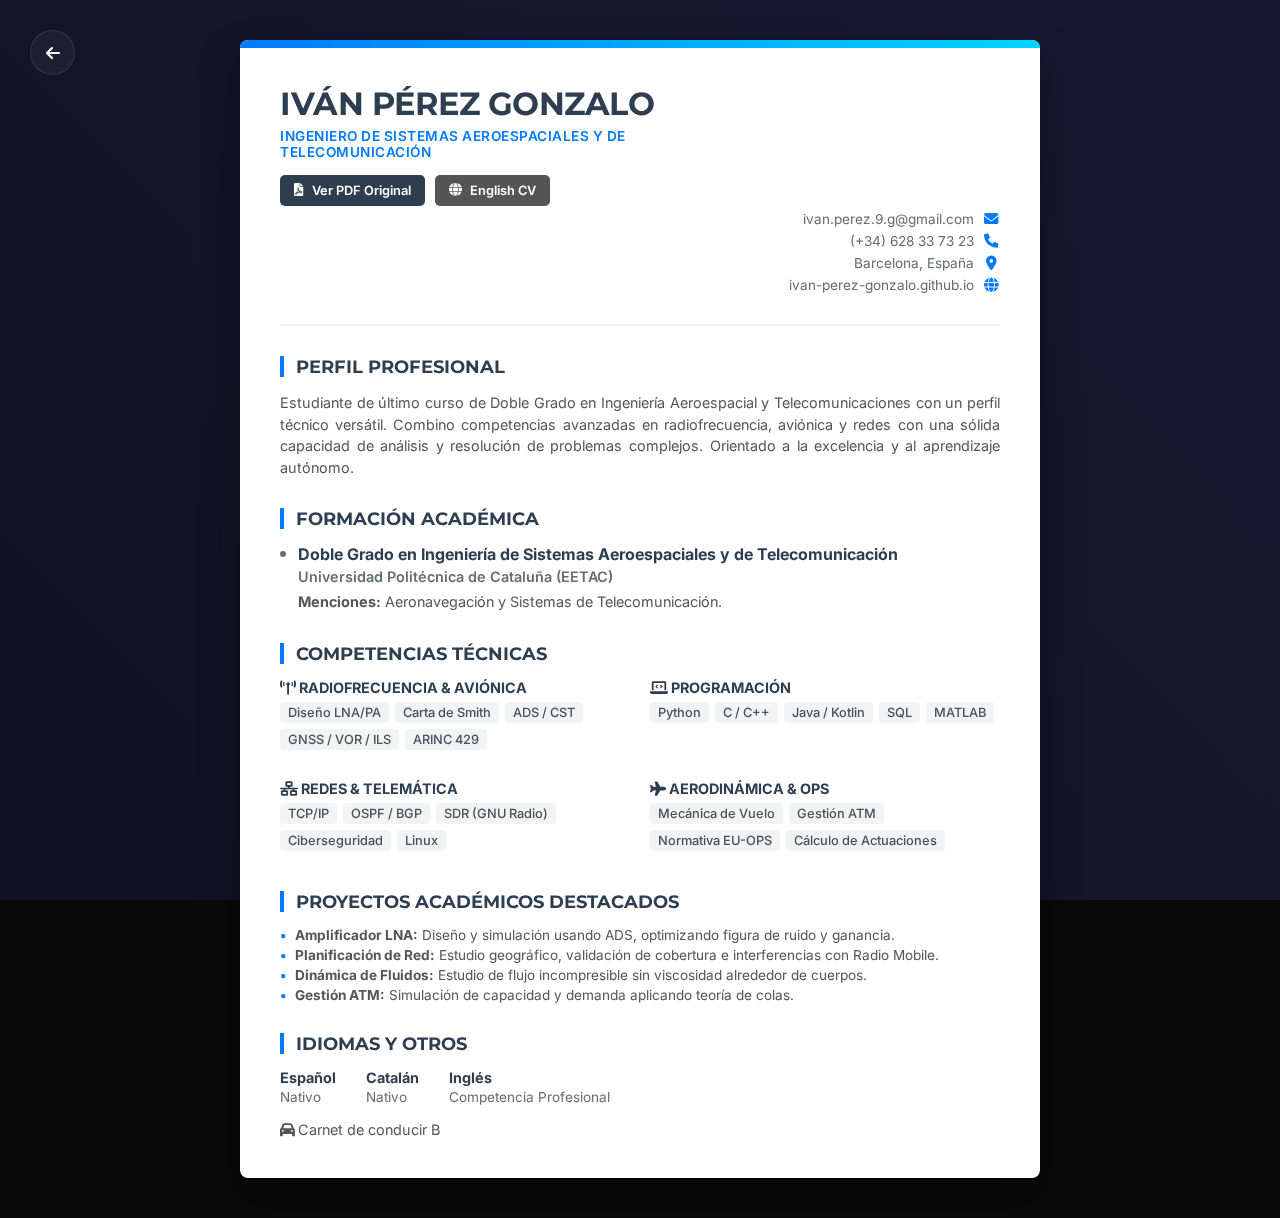
<file: curriculum.html>
<!DOCTYPE html>
<html lang="es">
<head>
    <meta charset="UTF-8">
    <meta name="viewport" content="width=device-width, initial-scale=1.0">
    <title>CV | Iván Pérez Gonzalo</title>
    
    <link href="https://fonts.googleapis.com/css2?family=Inter:wght@300;400;500;600&family=Montserrat:wght@600;700;800&family=JetBrains+Mono:wght@400&display=swap" rel="stylesheet">
    <link rel="stylesheet" href="https://cdnjs.cloudflare.com/ajax/libs/font-awesome/6.0.0-beta3/css/all.min.css">

    <style>
        /* --- VARIABLES --- */
    :root {
        --primary: #007bff;
        --dark-text: #2c3e50;
        --light-text: #636e72;
        --paper-bg: #ffffff;
        --accent: #00d4ff;
        --bg-dark: #0a0a0b;
    }
    
    * { margin: 0; padding: 0; box-sizing: border-box; }
    
    body {
        font-family: 'Inter', sans-serif;
        background-color: var(--bg-dark);
        color: var(--dark-text);
        min-height: 100vh;
        overflow-x: hidden;
    }
    
    /* Fondo Animado */
    .bg-gradient {
        position: fixed; top: 0; left: 0; width: 100%; height: 100%; z-index: -1;
        background: linear-gradient(45deg, #0a0a0b, #121225, #1a1a3a, #0f2045);
        background-size: 400% 400%; animation: gradientMove 15s ease infinite;
    }
    @keyframes gradientMove {
        0% { background-position: 0% 50%; } 50% { background-position: 100% 50%; } 100% { background-position: 0% 50%; }
    }
    
    /* Botón Volver */
    .back-btn-glass {
        position: fixed; top: 30px; left: 30px; width: 45px; height: 45px;
        background: rgba(255, 255, 255, 0.05); backdrop-filter: blur(10px);
        border: 1px solid rgba(255,255,255,0.1); border-radius: 50%;
        display: flex; align-items: center; justify-content: center;
        color: white; text-decoration: none; transition: all 0.3s ease; z-index: 100;
    }
    .back-btn-glass:hover { background: rgba(255, 255, 255, 0.2); transform: scale(1.1); }
    
    /* Contenedor Principal */
    .cv-wrapper {
        display: flex; justify-content: center; padding: 40px 15px; min-height: 100vh;
    }
    
    /* Papel Flotante (MÁS ESTRECHO PARA JUNTAR LOS CONTENIDOS) */
    .floating-paper {
        background: var(--paper-bg); 
        width: 100%; 
        max-width: 800px; /* Reducido a 800px */
        border-radius: 8px; box-shadow: 0 20px 40px rgba(0,0,0,0.4);
        position: relative; overflow: hidden; animation: floatPaper 6s ease-in-out infinite;
    }
    @keyframes floatPaper {
        0% { transform: translateY(0px); } 50% { transform: translateY(-8px); } 100% { transform: translateY(0px); }
    }
    
    .paper-header-strip { height: 8px; background: linear-gradient(90deg, var(--primary), var(--accent)); width: 100%; }
    .cv-content { padding: 40px; }
    
    /* --- CABECERA ALINEADA ARRIBA --- */
    .cv-header {
        display: flex;
        justify-content: space-between; 
        align-items: flex-start; /* CLAVE: Alinea los bloques arriba */
        border-bottom: 2px solid #f0f0f0;
        padding-bottom: 25px;
        margin-bottom: 30px;
        gap: 20px;
    }
    
    /* Bloque Izquierdo */
    .cv-title { flex: 1; }
    
    .cv-title h1 {
        font-family: 'Montserrat', sans-serif; 
        font-size: 2rem; 
        color: var(--dark-text);
        text-transform: uppercase; letter-spacing: -0.5px; margin-bottom: 5px; line-height: 1;
    }
    
    .cv-title h2 {
        font-size: 0.85rem; color: var(--primary); font-weight: 600; text-transform: uppercase;
        letter-spacing: 0.5px; margin-top: 8px; margin-bottom: 15px; max-width: 400px;
    }
    
    /* Botones */
    .cv-buttons { display: flex; gap: 10px; flex-wrap: wrap; }
    .download-btn {
        display: inline-flex; align-items: center; gap: 8px; padding: 8px 14px;
        background: var(--dark-text); color: white; text-decoration: none; border-radius: 5px;
        font-size: 0.8rem; font-weight: 600; transition: 0.3s;
    }
    .download-btn:hover { background: var(--primary); transform: translateY(-2px); }
    .download-btn.secondary { background: #555; }
    .download-btn.secondary:hover { background: var(--accent); color: black; }
    
    /* Bloque Derecho (Contacto) */
    .cv-contact-info {
        text-align: right; font-size: 0.85rem; color: var(--light-text);
        min-width: 220px;
        margin-top: 5px; /* PEQUEÑO AJUSTE VISUAL PARA ALINEAR CON EL H1 */
    }
    .cv-contact-info div { margin-bottom: 6px; display: flex; align-items: center; justify-content: flex-end; gap: 8px; }
    .cv-contact-info a { color: var(--light-text); text-decoration: none; transition: 0.3s; }
    .cv-contact-info a:hover { color: var(--primary); }
    .cv-contact-info i { color: var(--primary); font-size: 0.9rem; width: 18px; text-align: center; }
    
    
    /* --- RESTO DEL CSS COMPACTO (Igual que antes) --- */
    .cv-section { margin-bottom: 30px; }
    .section-title {
        font-family: 'Montserrat', sans-serif; font-size: 1.1rem; color: var(--dark-text);
        border-left: 4px solid var(--primary); padding-left: 12px; margin-bottom: 15px;
        text-transform: uppercase; font-weight: 700;
    }
    .job-desc { font-size: 0.9rem; color: #555; line-height: 1.5; text-align: justify; }
    
    .experience-item { margin-bottom: 20px; position: relative; padding-left: 18px; }
    .experience-item::before {
        content: ''; position: absolute; left: 0; top: 7px; width: 6px; height: 6px;
        background: var(--light-text); border-radius: 50%;
    }
    
    .job-header { display: flex; justify-content: space-between; margin-bottom: 4px; }
    .job-title { font-weight: 700; color: var(--dark-text); font-size: 1rem; }
    .job-date {
        font-family: 'JetBrains Mono', monospace; font-size: 0.8rem; color: var(--primary);
        background: #f0f7ff; padding: 2px 6px; border-radius: 4px;
    }
    .job-company { font-weight: 600; color: var(--light-text); font-size: 0.9rem; margin-bottom: 6px; display: block; }
    .bullet-list { list-style: none; padding-left: 0; margin-top: 8px; }
    .bullet-list li { position: relative; padding-left: 15px; margin-bottom: 4px; font-size: 0.85rem; color: #555; }
    .bullet-list li::before { content: '•'; position: absolute; left: 0; color: var(--primary); font-weight: bold; }
    
    .skills-grid { display: grid; grid-template-columns: repeat(2, 1fr); gap: 20px; }
    .skill-category { margin-bottom: 10px; }
    .skill-category h4 { font-size: 0.9rem; margin-bottom: 6px; color: var(--dark-text); text-transform: uppercase; }
    .skill-tags { display: flex; flex-wrap: wrap; gap: 6px; }
    .skill-tag { background: #f1f3f5; padding: 3px 8px; border-radius: 4px; font-size: 0.8rem; color: #495057; font-weight: 500; }
    .languages-list { display: flex; gap: 30px; }
    .lang-item strong { display: block; color: var(--dark-text); font-size: 0.9rem; }
    .lang-item span { color: var(--light-text); font-size: 0.85rem; }
    
    /* Responsive Móvil */
    @media (max-width: 800px) {
        .cv-header { flex-direction: column; gap: 20px; align-items: flex-start; }
        .cv-contact-info { text-align: left; width: 100%; margin-top: 0; }
        .cv-contact-info div { justify-content: flex-start; }
        .cv-buttons { flex-direction: column; width: 100%; }
        .download-btn { justify-content: center; width: 100%; }
        .skills-grid { grid-template-columns: 1fr; }
        .cv-content { padding: 25px; }
        .languages-list { flex-direction: column; gap: 10px; }
    }
        


    </style>
</head>
<body>

    <div class="bg-gradient"></div>

    <a href="index.html" class="back-btn-glass">
        <i class="fas fa-arrow-left"></i>
    </a>

    <div class="cv-wrapper">
        <article class="floating-paper">
            <div class="paper-header-strip"></div>
            
            <div class="cv-content">
                
                <header class="cv-header">
                    <div class="cv-title">
                        <h1>Iván Pérez Gonzalo</h1>
                        <h2>Ingeniero de Sistemas Aeroespaciales y de Telecomunicación</h2>
                        
                        <div class="cv-buttons">
    
                            <a href="Iván_Pérez_Gonzalo_cv.pdf" target="_blank" class="download-btn">
                                <i class="fas fa-file-pdf"></i> Ver PDF Original
                            </a>
                        
                            <a href="Iván_Pérez_Gonzalo_cv_english.pdf" target="_blank" class="download-btn secondary">
                                <i class="fas fa-globe"></i> English CV
                            </a>
                        
                        </div>
                    
                    <div class="cv-contact-info">
                        <div><a href="mailto:ivan.perez.9.g@gmail.com">ivan.perez.9.g@gmail.com</a> <i class="fas fa-envelope"></i></div>
                        <div>(+34) 628 33 73 23 <i class="fas fa-phone"></i></div>
                        <div>Barcelona, España <i class="fas fa-map-marker-alt"></i></div>
                        <div><a href="https://ivan-perez-gonzalo.github.io/web" target="_blank">ivan-perez-gonzalo.github.io</a> <i class="fas fa-globe"></i></div>
                    </div>
                </header>

                <section class="cv-section">
                    <h3 class="section-title">Perfil Profesional</h3>
                    <p class="job-desc">
                        Estudiante de último curso de Doble Grado en Ingeniería Aeroespacial y Telecomunicaciones con un perfil técnico versátil. Combino competencias avanzadas en radiofrecuencia, aviónica y redes con una sólida capacidad de análisis y resolución de problemas complejos. Orientado a la excelencia y al aprendizaje autónomo.
                    </p>
                </section>

                <section class="cv-section">
                    <h3 class="section-title">Formación Académica</h3>
                    <div class="experience-item">
                        <div class="job-header">
                            <span class="job-title">Doble Grado en Ingeniería de Sistemas Aeroespaciales y de Telecomunicación</span>
                        </div>
                        <span class="job-company">Universidad Politécnica de Cataluña (EETAC)</span>
                        <p class="job-desc" style="margin-top: 5px;">
                            <strong>Menciones:</strong> Aeronavegación y Sistemas de Telecomunicación.
                        </p>
                    </div>
                </section>

                <section class="cv-section">
                    <h3 class="section-title">Competencias Técnicas</h3>
                    <div class="skills-grid">
                        
                        <div class="skill-category">
                            <h4><i class="fas fa-broadcast-tower"></i> Radiofrecuencia & Aviónica</h4>
                            <div class="skill-tags">
                                <span class="skill-tag">Diseño LNA/PA</span>
                                <span class="skill-tag">Carta de Smith</span>
                                <span class="skill-tag">ADS / CST</span>
                                <span class="skill-tag">GNSS / VOR / ILS</span>
                                <span class="skill-tag">ARINC 429</span>
                            </div>
                        </div>

                        <div class="skill-category">
                            <h4><i class="fas fa-laptop-code"></i> Programación</h4>
                            <div class="skill-tags">
                                <span class="skill-tag">Python</span>
                                <span class="skill-tag">C / C++</span>
                                <span class="skill-tag">Java / Kotlin</span>
                                <span class="skill-tag">SQL</span>
                                <span class="skill-tag">MATLAB</span>
                            </div>
                        </div>

                        <div class="skill-category">
                            <h4><i class="fas fa-network-wired"></i> Redes & Telemática</h4>
                            <div class="skill-tags">
                                <span class="skill-tag">TCP/IP</span>
                                <span class="skill-tag">OSPF / BGP</span>
                                <span class="skill-tag">SDR (GNU Radio)</span>
                                <span class="skill-tag">Ciberseguridad</span>
                                <span class="skill-tag">Linux</span>
                            </div>
                        </div>

                        <div class="skill-category">
                            <h4><i class="fas fa-plane"></i> Aerodinámica & Ops</h4>
                            <div class="skill-tags">
                                <span class="skill-tag">Mecánica de Vuelo</span>
                                <span class="skill-tag">Gestión ATM</span>
                                <span class="skill-tag">Normativa EU-OPS</span>
                                <span class="skill-tag">Cálculo de Actuaciones</span>
                            </div>
                        </div>

                    </div>
                </section>

                <section class="cv-section">
                    <h3 class="section-title">Proyectos Académicos Destacados</h3>
                    <ul class="bullet-list">
                        <li><strong>Amplificador LNA:</strong> Diseño y simulación usando ADS, optimizando figura de ruido y ganancia.</li>
                        <li><strong>Planificación de Red:</strong> Estudio geográfico, validación de cobertura e interferencias con Radio Mobile.</li>
                        <li><strong>Dinámica de Fluidos:</strong> Estudio de flujo incompresible sin viscosidad alrededor de cuerpos.</li>
                        <li><strong>Gestión ATM:</strong> Simulación de capacidad y demanda aplicando teoría de colas.</li>
                    </ul>
                </section>

                <section class="cv-section" style="margin-bottom: 0;">
                    <h3 class="section-title">Idiomas y Otros</h3>
                    <div class="languages-list">
                        <div class="lang-item"><strong>Español</strong> <span>Nativo</span></div>
                        <div class="lang-item"><strong>Catalán</strong> <span>Nativo</span></div>
                        <div class="lang-item"><strong>Inglés</strong> <span>Competencia Profesional</span></div>
                    </div>
                    <div style="margin-top: 15px; font-size: 0.9rem; color: #555;">
                        <i class="fas fa-car"></i> Carnet de conducir B
                    </div>
                </section>

            </div>
        </article>
    </div>

</body>
</html>
</file>
